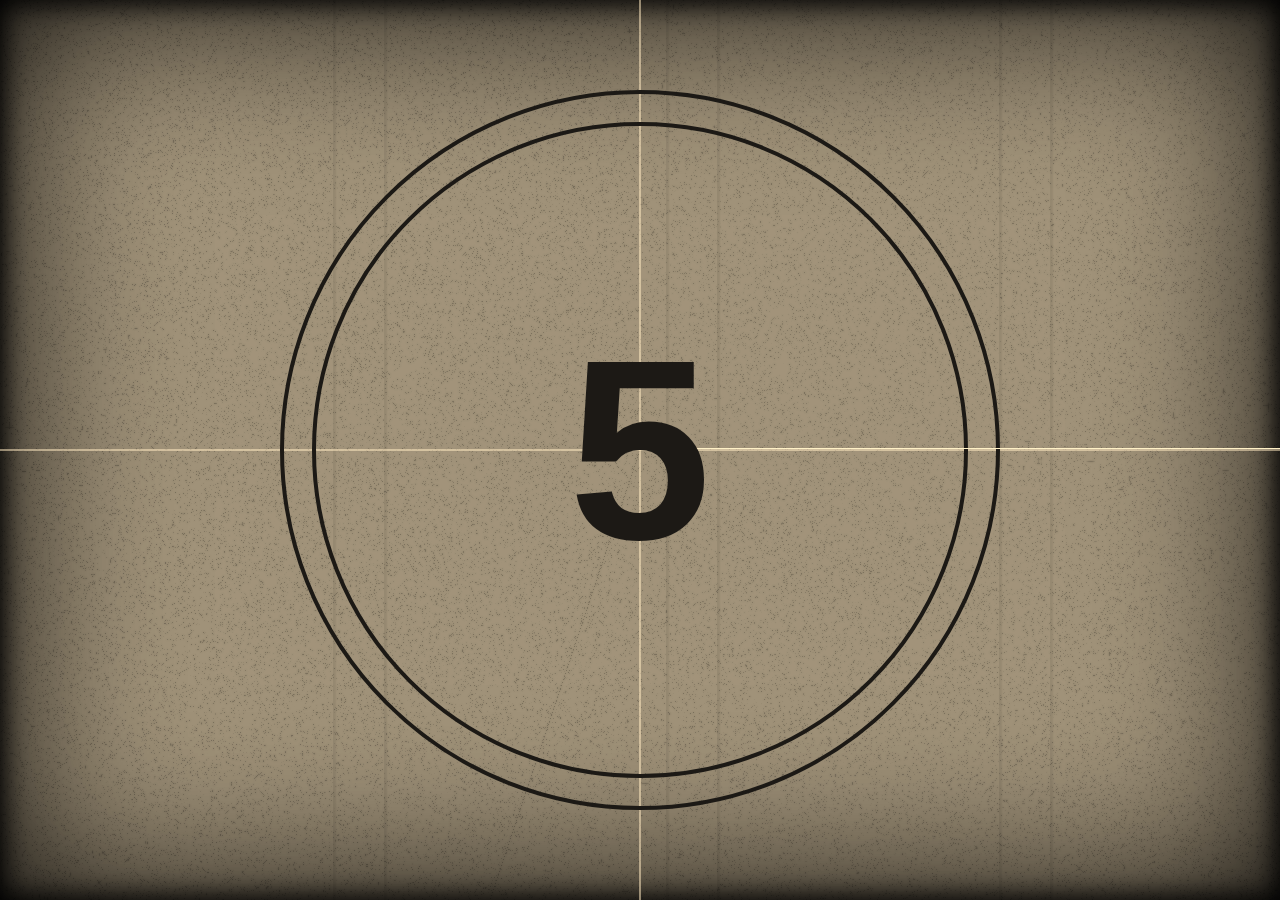
<file: index.html>
<!DOCTYPE html>
<html lang="es">
<head>
    <meta charset="UTF-8">
    <meta name="viewport" content="width=device-width, initial-scale=1.0">
    <title>MI PRIMERA WEB EN SERVIDOR</title>
    <link rel="stylesheet" href="css/style.css">
    <link href="https://cdn.jsdelivr.net/npm/bootstrap@5.3.3/dist/css/bootstrap.min.css" rel="stylesheet" integrity="sha384-QWTKZyjpPEjISv5WaRU9OFeRpok6YctnYmDr5pNlyT2bRjXh0JMhjY6hW+ALEwIH" crossorigin="anonymous">
    <link rel="preconnect" href="https://fonts.googleapis.com">
    <link rel="preconnect" href="https://fonts.gstatic.com" crossorigin>
    <link href="https://fonts.googleapis.com/css2?family=Roboto:ital,wght@0,100..900;1,100..900&display=swap" rel="stylesheet">
    <link rel="preconnect" href="https://fonts.googleapis.com">
    <link rel="preconnect" href="https://fonts.gstatic.com" crossorigin>
    <link href="https://fonts.googleapis.com/css2?family=Limelight&display=swap" rel="stylesheet">
</head>
<body>
    <div id="contenido">
        <div class="needle"></div>
        <div class="cuentaAtras" id="cuentaAtras">5</div>
        <div class="linea-horizontal"></div>
        <div class="linea-vertical"></div>
    </div>
    <div class="row mainSection" id="mainSection">
        <div class="col-6 offset-3 seccionCuenta">
            <div class="circle">
                <div class="circle2">
                </div>
            </div>
        </div>
    </div>
    <div class="content">
        <div class='film'>
            <div class="effect">
                <div class="grain"></div>
            </div>
        </div>
    </div>
    <div class="login-popup">
        <div class="popup-overlay"></div>
        <div class="popup-container">
            <div class="left-panel">
                <div class="contentContainer">
                    <h2 class="title2">¡Hola!</h2>
                    <p class="subTitle">Inicia sesión en tu cuenta</p>
                    <form class="login-form" id="login-form">
                        <input class="inputName" type="text" id="loginEmail" name="correo" placeholder="Correo del usuario" required autocomplete="off"><br>
                        <input class="inputPassword pos1 active" type="password" id="login-pass-hidden" name="password" placeholder="Contraseña"><br><br>
                        <input type="text" class="inputPassword pos1 inactive" id="login-pass-visible" placeholder="Contraseña">
                        <input class="inputButton" type="submit" value="INICIAR SESIÓN">
                        <a class="forgotPassword" href="#">¿Contraseña olvidada?</a>
                        <img src="img/ojo.png" alt="Search" class="icon-right pos1icon clickable-icon" onclick="showText('login')"/>
                        <a class="goRegisterForm" onclick="openRegisterForm()">No tengo una cuenta</a>
                    </form>
                </div>
            </div>
            <div class="right-panel">
                <div class="contentContainer">
                    <h2 class="title3 reducedSpace">¡Bienvenid@ de vuelta!</h2>
                    <p class="subText reducedSpace">Lorem ipsum sit amet pepe veintitres ipsum llati Lorem ipsum sit amet pepe veintitres ipsum llati lorena macu macu ipsum loremacue.</p>
                </div>
            </div>
            <button class="close-btn">&times;</button>
        </div>
    </div>

    <div class="register-popup">
        <div class="popup-overlay"></div>
        <div class="popup-container">
            <div class="left-panel">
                <div class="contentContainer">
                    <h2 class="title2">¡Hola!</h2>
                    <p class="subTitle">Crea tu cuenta</p>
                    <form class="login-form" id="register-form">
                        <input class="inputName" type="text" id="registerName" name="name" placeholder="Nombre de usuario" required autocomplete="off"><br>
                        <input class="inputEmail" type="text" id="email" name="email" placeholder="Correo electrónico" required autocomplete="off"><br>
                        <input class="inputPassword pos2 active" type="password" id="register-pass-hidden" name="password" placeholder="Contraseña"><br><br>
                        <input type="text" class="inputPassword pos2 inactive" id="register-pass-visible" placeholder="Contraseña">
                        <input class="inputButton2" type="submit" value="CREAR CUENTA">
                        <a class="termsAndConditions" href="#">Al crear una cuenta acepto los términos y condiciones</a>
                        <img src="img/ojo.png" alt="Search" class="icon-right pos2icon clickable-icon" onclick="showText('register')"/>
                        <a class="goRegisterForm" onclick="openLoginForm()">¿Ya tienes una cuenta? Iniciar sesión</a>
                    </form>
                </div>
            </div>
            <div class="right-panel">
                <div class="contentContainer">
                    <h2 class="title3 reducedSpace">¡Bienvenid@!</h2>
                    <p class="subText reducedSpace">Lorem ipsum sit amet pepe veintitres ipsum llati Lorem ipsum sit amet pepe veintitres ipsum llati lorena macu macu ipsum loremacue.</p>
                </div>
            </div>
            <button class="close-btn">&times;</button>
        </div>
    </div>
    
    <script src="js/main.js"></script>
    <script src="https://cdn.jsdelivr.net/npm/bootstrap@5.3.3/dist/js/bootstrap.bundle.min.js" integrity="sha384-YvpcrYf0tY3lHB60NNkmXc5s9fDVZLESaAA55NDzOxhy9GkcIdslK1eN7N6jIeHz" crossorigin="anonymous"></script>
</body>
</html>
</file>
<file: css/style.css>
:root {
	--trsn: all 0.5s ease 0s;
	--black: #000;
}

*, *:before, *:after {
	position: absolute;
}

body {
	margin: 0;
	padding: 0;
	width: 100vw;
	height: 100vh;
	overflow: hidden;
	display: flex;
	align-items: center;
	justify-content: center;
	background: var(--black);
  	filter: sepia(0.75);
	perspective: 100vmin;
}

.content {
	width: 100vw;
	height: 100vh;
	position: relative;
	overflow: hidden;
	display: flex;
	align-items: center;
	justify-content: center;
	background-size: cover;
	transition: var(--trsn);
  	background-color: grey;
}

.content:before {
	font-family: Arial, Helvetica, serif;
	bottom: 0vmin;
	font-weight: 500;
	font-size: 1.35vmin;
	color: #fffD;
	border-radius: 1px;
	padding: 20vmin 2vmin 3vmin;
	letter-spacing: 0.5px;
	word-spacing: 3px;
	background: linear-gradient(0deg, black, transparent);
	width: 100%;
	text-align: center;
}

.content:after {
	content: "";
	width: 100%;
	height: 100%;
	box-shadow: 0 0 20vmin 0vmin var(--black) inset, 0 0 3vmin 0.5vmin var(--black) inset, 0 0 1vmin 1vmin var(--black);
}

.film, .effect {
	width: 100%;
	height: 100%;
	filter: blur(0.45px) drop-shadow(0px 0px 0px #fff1);
}

.film:after, .effect:after {
	content: '';
	width: 120%;
	height: 100%;
	top: 0;
	left: 0;
	padding-left: 100px;
	opacity: 0.5;
	animation: film-scratch 0.45s steps(1) infinite;
	background: repeating-linear-gradient(90deg, #0002 0 2px, transparent 4px 37vmin);
}

.effect:after {
	left: 30%;
	animation: effect-scratch 2s infinite;
}

.grain {
	width: 100%;
	height: 100%;
}

.grain:after {
	content: '';
	width: 110%;
	height: 110%;
	top: -5%;
	left: -5%;
	opacity: .25;
	background-image: 
		repeating-conic-gradient(var(--black) 0%, transparent .00003%, transparent .0005%, transparent .00095%),
		repeating-conic-gradient(var(--black) 0%, transparent .00005%, transparent 0.00015%, transparent 0.0009%);
	animation: grain 0.5s steps(1) infinite;
	filter: drop-shadow(0px 0px 1px black);
}

@keyframes grain {
	0%, 100% { transform: translate(0, 0); }
	10% { transform: translate(-1%, -1%); }
	20% { transform: translate(1%, 1%); }
	30% { transform: translate(-2%, -2%); }
	40% { transform: translate(3%, 3%); }
	50% { transform: translate(-3%, -3%); }
	60% { transform: translate(4%, 4%); }
	70% { transform: translate(-4%, -4%); }
	80% { transform: translate(2%, 2%); }
	90% { transform: translate(-3%, -3%); }
}

@keyframes film-scratch {
	0%, 100% { transform: translateX(0); opacity: 0.5; }
	10% { transform: translateX(-1%); }
	20% { transform: translateX(1%); }
	30% { transform: translateX(-2%); opacity: 0.75; }
	40% { transform: translateX(3%); }
	50% { transform: translateX(-3%); opacity: 0.5; }
	60% { transform: translateX(8%); }
	70% { transform: translateX(-3%); }
	80% { transform: translateX(10%); opacity: 0.25; }
	90% { transform: translateX(-2%); }
}

@keyframes effect-scratch {
	0% { transform: translateX(0); opacity: 0.75; }
	10% { transform: translateX(-1%); }
	20% { transform: translateX(1%); }
	30% { transform: translateX(-2%); }
	40% { transform: translateX(3%); }
	50% { transform: translateX(-3%); opacity: 0.5; }
	60% { transform: translateX(8%); }
	70% { transform: translateX(-3%); }
	80% { transform: translateX(10%); opacity: 0.25; }
	90% { transform: translateX(20%); }
	100% { transform: translateX(30%); }
}

@property --pos {
	syntax: '<percentage>';
	inherits: false;
	initial-value: 20%;
}

.mainSection {
	position: absolute;
	z-index: 2;
	width: 100vw;
	height: 100vh;
}

.seccionCuenta{
  width: 100%;
  height: 100%;
  display: flex;
  align-items: center;
  justify-content: center;
}

.circle{
  border: 4px solid rgb(22, 22, 22);
  border-radius: 50%;
  height: 80%;
  aspect-ratio: 1;
  display: flex;
  align-items: center;
  justify-content: center;
}

.circle2 {
  border: 4px solid rgb(22, 22, 22);
  border-radius: 50%;
  height: 92%;
  aspect-ratio: 1;
}

.cuentaAtras {
  display: flex;
  justify-content: center;
  align-items: center;
  position: absolute;
  top: 50%;
  left: 50%;
  transform: translate(-50%, -50%);
  font-size: clamp(100px, 20vw, 500px);
  font-weight: bold;
  color: rgb(22, 22, 22);
  font-family: 'Lucida Sans', 'Lucida Sans Regular', 'Lucida Grande', 'Lucida Sans Unicode', Geneva, Verdana, sans-serif;
  z-index: 1000; 
}

.linea-horizontal, .linea-vertical {
  position: fixed;
  background-color: rgb(209, 209, 209);
  z-index: 2;
}

.linea-horizontal {
  width: 100%;
  height: 1px;
  top: 50%;
  left: 0;
  transform: translateY(-50%);
}

.linea-vertical {
  height: 100vh;
  width: 1px; /* Agrega este valor para que se vea */
  top: 0;
  left: 50%;
  transform: translateX(-50%);
}

.needle {
  position: absolute;
  top: calc(50% - 2px);
  left: 50%;
  height: 1px;
  width: 1200px;
  background: rgb(209, 209, 209);
  animation: animate 1s linear infinite;
  transform-origin: left;
  z-index: 999;
}

@keyframes animate {
  0% {
    transform: rotate(-90deg);
  }
  
  100% {
    transform: rotate(270deg);
  }
}

.divAbsolut{
	position: absolute;
}

.header {
  align-items: center; /* Asegura que los elementos dentro de .header se alineen verticalmente */
  height: 15vh;
  width: 100vw;
  color: black;
  font-family: 'Inter', sans-serif;
  z-index: 3;
}

.about, .menu, .icon {
  display: flex;
  justify-content: center;
  align-items: center;
  height: 100%; /* Asegura que ocupe toda la altura del contenedor */
}

.about div,
.menu div{
  text-align: center;
  width: 100%;
  font-size: 15px;
  font-weight: 200;
}

.iconTop{
  filter: brightness(0);
  width: 46px;
  height: 46px;
}

.mainContent {
    top: 15vh;
    position: absolute;
    height: 70vh;
    color: white;
    font-family: 'Limelight', sans-serif;
    width: 100vw;
	font-weight: lighter;
}

.pageName {
    display: flex;
    flex-direction: column;
    justify-content: center; /* Centra verticalmente */
    align-items: center; /* Centra horizontalmente */
    height: 100%;
    width: 100%;
    position: relative;
}

.title {
  color: black;
  text-align: center;
  margin: -7px;
  font-size: clamp(40px, 12vmin, 180px);
  line-height: 1.2;
  display: block;
  width: 100%;
  position: relative;
	font-family: "Limelight", sans-serif;
	letter-spacing: -0.06em;
}

.littleText{
	font-size: clamp(20px, 7vmin, 120px);
}

.buttons {
    position: relative; /* Contenedor relativo */
    width: 100%;
    display: flex;
    justify-content: center;
    align-items: center;
	  padding-top: 8vh;
    min-height: 10vh;
    z-index: 3;
}

/* Estilos generales para los botones */
.iniciarSesion, .registrarse {
    position: absolute;
    width: clamp(120px, 12vw, 180px); /* Tamaño adaptable */
    height: clamp(40px, 5vh, 60px);
    font-size: clamp(14px, 1.5vw, 18px);
    border: 2px solid black;
    border-radius: 5px;
    font-weight: 500;
    cursor: pointer;
    transition: background 0.3s ease, transform 0.2s ease;
    background-color: #BEAC81;
    color: black;
}

.iniciarSesion:hover, .registrarse:hover {
    background-color: #9c8d6b;
    transform: scale(1.05);
}

@media (max-width: 900px) {
    .iniciarSesion {
        left: max(25vw, 5%);
    }

    .registrarse {
        right: max(25vw, 5%);
    }
}

/* En móviles, apila los botones */
@media (max-width: 1800px) {
    .buttons {
        flex-direction: column;
        gap: 2vh;
    }

    .iniciarSesion, .registrarse {
        position: static; /* Los centra en columna */
        width: 80%;
        max-width: 250px;
        text-align: center;
    }
}

.iniciarSesion {
  left: max(40vw, 10%);
}

.registrarse {
  right: max(40vw, 10%);
}

.footer {
  position: absolute;
  padding-top: 78vh;
  height: 70vh;
  color: black;
  font-family: 'Limelight', sans-serif;
  width: 100vw;
  font-size: clamp(16px, 2vw, 20px);
  z-index: 1;
}

.footerText {
  position: relative; /* Los centra en columna */
  width: 80%;
  max-width: 650px;
  text-align: center;
  margin: 0 auto; /* Asegura el centrado horizontal */
  color: black;
  font-size: 18px;
}

.login-popup, .register-popup {
  position: fixed;
  top: 0;
  left: 0;
  width: 100%;
  height: 100%;
  display: none;
  align-items: center;
  justify-content: center;
  z-index: 9999;
}

.popup-overlay {
  position: fixed;
  width: 100%;
  height: 100%;
  backdrop-filter: blur(8px);
  -webkit-backdrop-filter: blur(8px);
  background: rgba(0, 0, 0, 0.4);
}

.popup-container {
  position: relative;
  width: 80%;
  max-width: 1000px;
  min-width: 320px;
  height: auto;
  min-height: 500px;
  max-height: 90vh;
  flex-direction: row;
  transition: all 0.3s ease;
  background: #1E1E1E;
  overflow: hidden;
  border-radius: 15px;
  display: flex;
  flex-direction: row;
  justify-content: space-between;
  z-index: 10000;
  box-shadow: 0 0 40px rgba(0, 0, 0, 0.4);
}

.close-btn {
  position: absolute;
  top: -10px;
  right: 10px;
  background: none;
  border: none;
  color: #000;
  font-size: 30px;
  cursor: pointer;
  padding: 5px;
  z-index: 10001; /* Añade esto */
  pointer-events: all; /* Asegurar que sea clickable */
}

@media (max-width: 1200px) {
  .popup-container {
    width: 95%;
    max-width: 800px;
    height: auto;
    min-height: 500px;
  }
}

@media (max-width: 768px) {
  .popup-container {
    flex-direction: column;
    width: 60%;
    height: 30%;
    max-height: 95vh;
    min-height: 400px;
  }
  
  .left-panel, .right-panel {
    width: 100% !important;
    height: auto;
    min-height: 300px;
  }
  
  .left-panel {
    border-radius: 15px 15px 0 0;
  }
  
  .right-panel {
    border-radius: 0 0 15px 15px;
    visibility: hidden;
  }
  
  .close-btn {
    top: 10px;
    right: 10px;
    font-size: 24px;
    filter: invert(1);
  }
}

@media (max-width: 480px) {
  .popup-container {
    width: 100%;
    height: 100vh;
    max-height: 100vh;
    border-radius: 0;
  }
  
  .left-panel, .right-panel {
    padding: 20px;
    min-height: 50vh;
  }

}

.left-panel {
  position: relative;
  width: 60%;
  display: flex;
  background-color: #1E1E1E;
  border-radius: 15px 0 0 15px;
  padding: 0;
  box-sizing: border-box;
  justify-content: center;
  align-items: center;
  min-height: 300px; /* Añadir altura mínima */
}

.right-panel {
  position: relative; /* Añadir esto */
  width: 40%;
  display: flex;
  background-color: #BEAC81;
  border-radius: 0 15px 15px 0;
  padding: 0;
  box-sizing: border-box;
  justify-content: center;
  align-items: center;
  min-height: 300px; /* Añadir altura mínima */
}

.title3{
  color: #161616;
  position: absolute;
  top: -12vh;
  text-align: center;
  white-space: normal; /* Asegura que el texto se envuelva */
}

.subText{
  color: #161616;
  position: absolute;
  top: -2vh;
  text-align: center;
  white-space: normal; /* Asegura que el texto se envuelva */
  font-size: 14px;
}

.reducedSpace{
  padding-left: 25%;
  padding-right: 25%;
}

.contentContainer {
  display: flex;
  justify-content: center;
  flex-direction: column; /* Apila elementos verticalmente */
  align-items: center; /* Centrado horizontal */
  width: 100%; /* Ocupa todo el ancho disponible */
  max-width: 400px; /* Ancho máximo para mejor lectura */
  padding: 0 30px;
  color: #BEAC81;
  box-sizing: border-box;
}

.login-form{
  position: relative;
  display: flex;
  justify-content: center;
  align-items: center;
  width: 100%;
  height: 100%;
}

.title2 {
  position: absolute;
  top: -16vh;
  text-align: center;
  white-space: normal; /* Asegura que el texto se envuelva */
}

.subTitle {
  position: absolute;
  top: -11vh;
  text-align: center;
  white-space: normal; /* Texto envuelto por defecto */
  width: 100%; /* Ocupa todo el ancho */
}

.inputName, .inputPassword, .inputPassword2, .inputEmail{
  position: absolute;
  white-space: normal; /* Asegura que el texto se envuelva */
  width: 100%;
  background-color: #1E1E1E;
  border: 1px solid #BEAC81;
  border-radius: 15px;
  height: 80%;
  color: #BEAC81;
}

.inputButton{
  position: absolute;
  white-space: normal; /* Asegura que el texto se envuelva */
  width: 60%;
  color: black;
  background-color: #BEAC81;
  height: 80%;
  border-radius: 15px;
  top: 15vh;
  border: none;
  transition: background-color 0.3s ease, transform 0.2s ease;
}

.inputButton2{
  position: absolute;
  white-space: normal; /* Asegura que el texto se envuelva */
  width: 60%;
  color: black;
  background-color: #BEAC81;
  height: 80%;
  border-radius: 15px;
  top: 19vh;
  border: none;
  transition: background-color 0.3s ease, transform 0.2s ease;
}

.inputButton:hover, .inputButton2:hover {
  background-color: #a38d61; /* Cambia el color de fondo en hover */
  transform: scale(1.05); /* Aumenta ligeramente el tamaño del botón */
  cursor: pointer; /* Cambia el cursor a una mano al pasar sobre el botón */
}

.inputName{
  top: -5vh;
  background-image: url('../img/usuario.png');
  background-repeat: no-repeat;
  background-position: 10px center;
  background-size: 18px 18px; /* width height */
  padding-left: 42px; /* Space for the icon */
}

.inputEmail{
  top: 2vh;
  background-image: url('../img/usuario.png');
  background-repeat: no-repeat;
  background-position: 10px center;
  background-size: 18px 18px; /* width height */
  padding-left: 42px; /* Space for the icon */
}

.inputPassword{
  display: block;
  background-image: url('../img/candado.png');
  background-repeat: no-repeat;
  background-position: 10px center;
  background-size: 18px 18px; /* width height */
  padding-left: 42px; /* Space for the icon */
}

.icon-right {
  position: absolute;
  left: 90%;
  width: 18px;
  height: 18px;
  pointer-events: auto; /* Enable clicks */
  cursor: pointer;
  z-index: 3;
}

.pos1{
  top: 2vh;
}

.pos2{
  top: 9vh;
}

.pos1icon{
  top: 3.5vh;
}

.pos2icon{
  top: 10.5vh;
}

.forgotPassword{
  position: absolute;
  white-space: normal; /* Asegura que el texto se envuelva */
  top: 7.5vh;
  left: 55%;
  color: #BEAC81;
  text-decoration: none;
  font-size: 14px;
  transition: color 0.3s ease; /* Añade transición suave al cambio de color */
}

.forgotPassword:hover {
  color: #ffffff;
}

.termsAndConditions{
  position: absolute;
  white-space: normal; /* Asegura que el texto se envuelva */
  top: 14.5vh;
  color: #BEAC81;
  text-decoration: none;
  font-size: 12px;
  transition: color 0.3s ease;
  cursor: default;
}

.inputPassword.active {
  opacity: 1;
  pointer-events: auto;
  z-index: 2;
}

/* Clase para input inactivo: invisible e inactivo */
.inputPassword.inactive {
  opacity: 0;
  pointer-events: none;
  z-index: 1;
}

.goRegisterForm{
  position: absolute;
  white-space: normal; /* Asegura que el texto se envuelva */
  top: 30vh;
  color: #BEAC81;
  border: none; /* Elimina el borde */
  font-size: 14px; /* Ajusta el tamaño del texto */
  cursor: pointer;
  background-color: #1E1E1E;
  text-decoration: none;
}

.goRegisterForm:hover {
  color: #ffffff;
}
</file>
